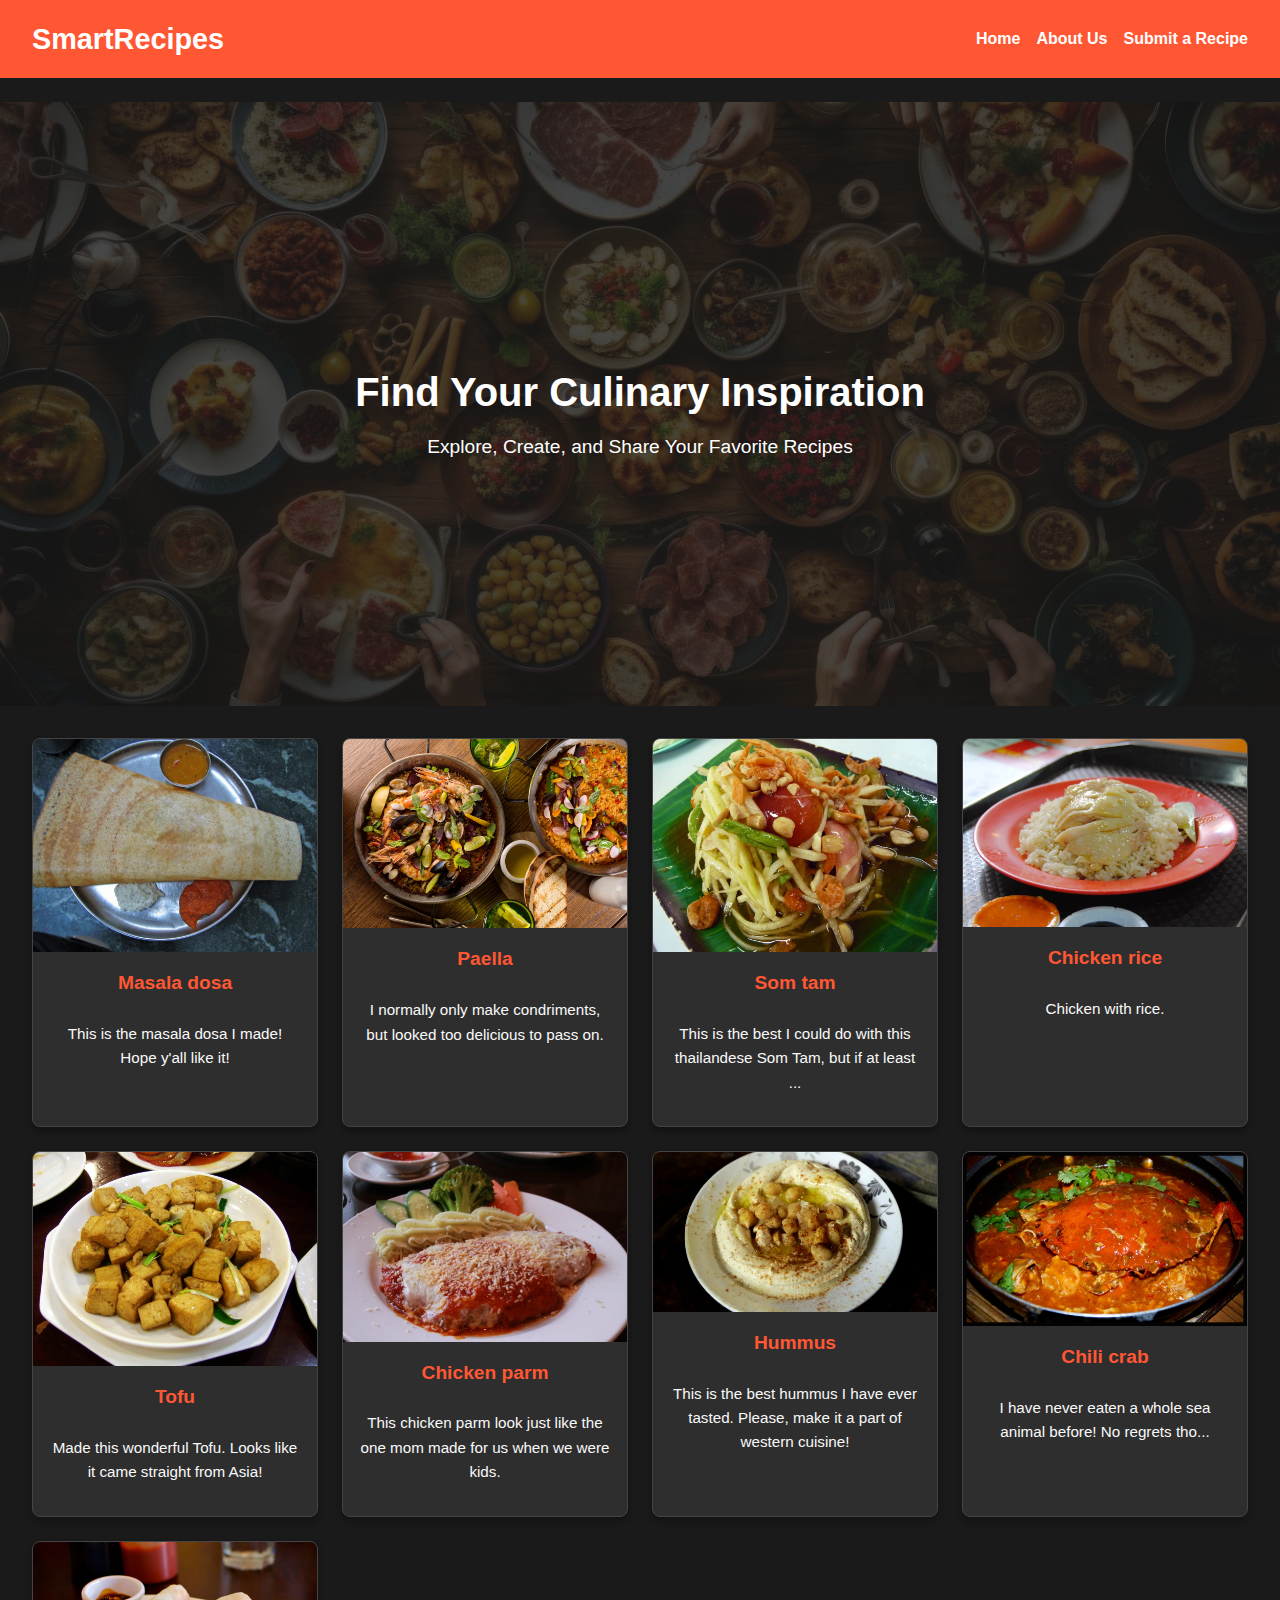
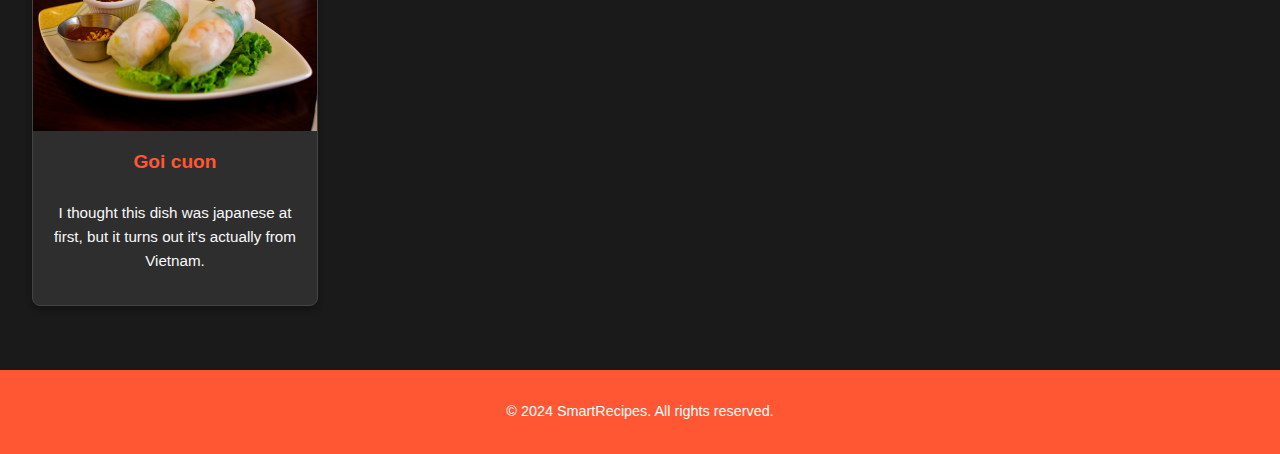
<file: index.html>
<!DOCTYPE html>
<html lang="en">

<head>
    <meta charset="UTF-8">
    <meta name="viewport" content="width=device-width, initial-scale=1.0">
    <title>SmartRecipes - Inspiration for Home Chefs</title>
    <link rel="stylesheet" href="css/styles.css">
</head>

<body>
    <header>
        <h1>SmartRecipes</h1>
        <nav>
            <ul>
                <li><a href="index.html">Home</a></li>
                <li><a href="about.html">About Us</a></li>
                <li><a href="submit.html">Submit a Recipe</a></li>
            </ul>
        </nav>
    </header>

    <section class="hero">
        <div class="hero-text">
            <h2>Find Your Culinary Inspiration</h2>
            <p>Explore, Create, and Share Your Favorite Recipes</p>
        </div>
    </section>

    <main class="content">
        <div class="grid-item">
            <img src="img/image1.webp" alt="Recipe Image 1">
            <h3>Masala dosa</h3>
            <p>This is the masala dosa I made! Hope y'all like it!</p>
        </div>
        <div class="grid-item">
            <img src="img/image2.webp" alt="Recipe Image 2">
            <h3>Paella</h3>
            <p>I normally only make condriments,
                but looked too delicious to pass on.
            </p>
        </div>
        <div class="grid-item">
            <img src="img/image3.webp" alt="Recipe Image 3">
            <h3>Som tam</h3>
            <p>This is the best I could do with this thailandese Som Tam,
                but if at least ...</p>
        </div>
        <div class="grid-item">
            <img src="img/image4.webp" alt="Recipe Image 4">
            <h3>Chicken rice</h3>
            <p>Chicken with rice.</p>
        </div>
        <div class="grid-item">
            <img src="img/image5.webp" alt="Recipe Image 5">
            <h3>Tofu</h3>
            <p>Made this wonderful Tofu. Looks like it came straight from Asia!</p>
        </div>
        <div class="grid-item">
            <img src="img/image6.webp" alt="Recipe Image 6">
            <h3>Chicken parm</h3>
            <p>This chicken parm look just like the one mom made for us when we were kids.</p>
        </div>
        <div class="grid-item">
            <img src="img/image7.webp" alt="Recipe Image 7">
            <h3>Hummus</h3>
            <p>This is the best hummus I have ever tasted. Please, make it a part of western cuisine!</p>
        </div>
        <div class="grid-item">
            <img src="img/image8.webp" alt="Recipe Image 8">
            <h3>Chili crab</h3>
            <p>I have never eaten a whole sea animal before! No regrets tho...</p>
        </div>
        <div class="grid-item">
            <img src="img/image9.webp" alt="Recipe Image 9">
            <h3>Goi cuon</h3>
            <p>I thought this dish was japanese at first, but it turns out it's actually from Vietnam.</p>
        </div>
    </main>

    <footer>
        <p>&copy; 2024 SmartRecipes. All rights reserved.</p>
    </footer>
</body>

</html>
</file>
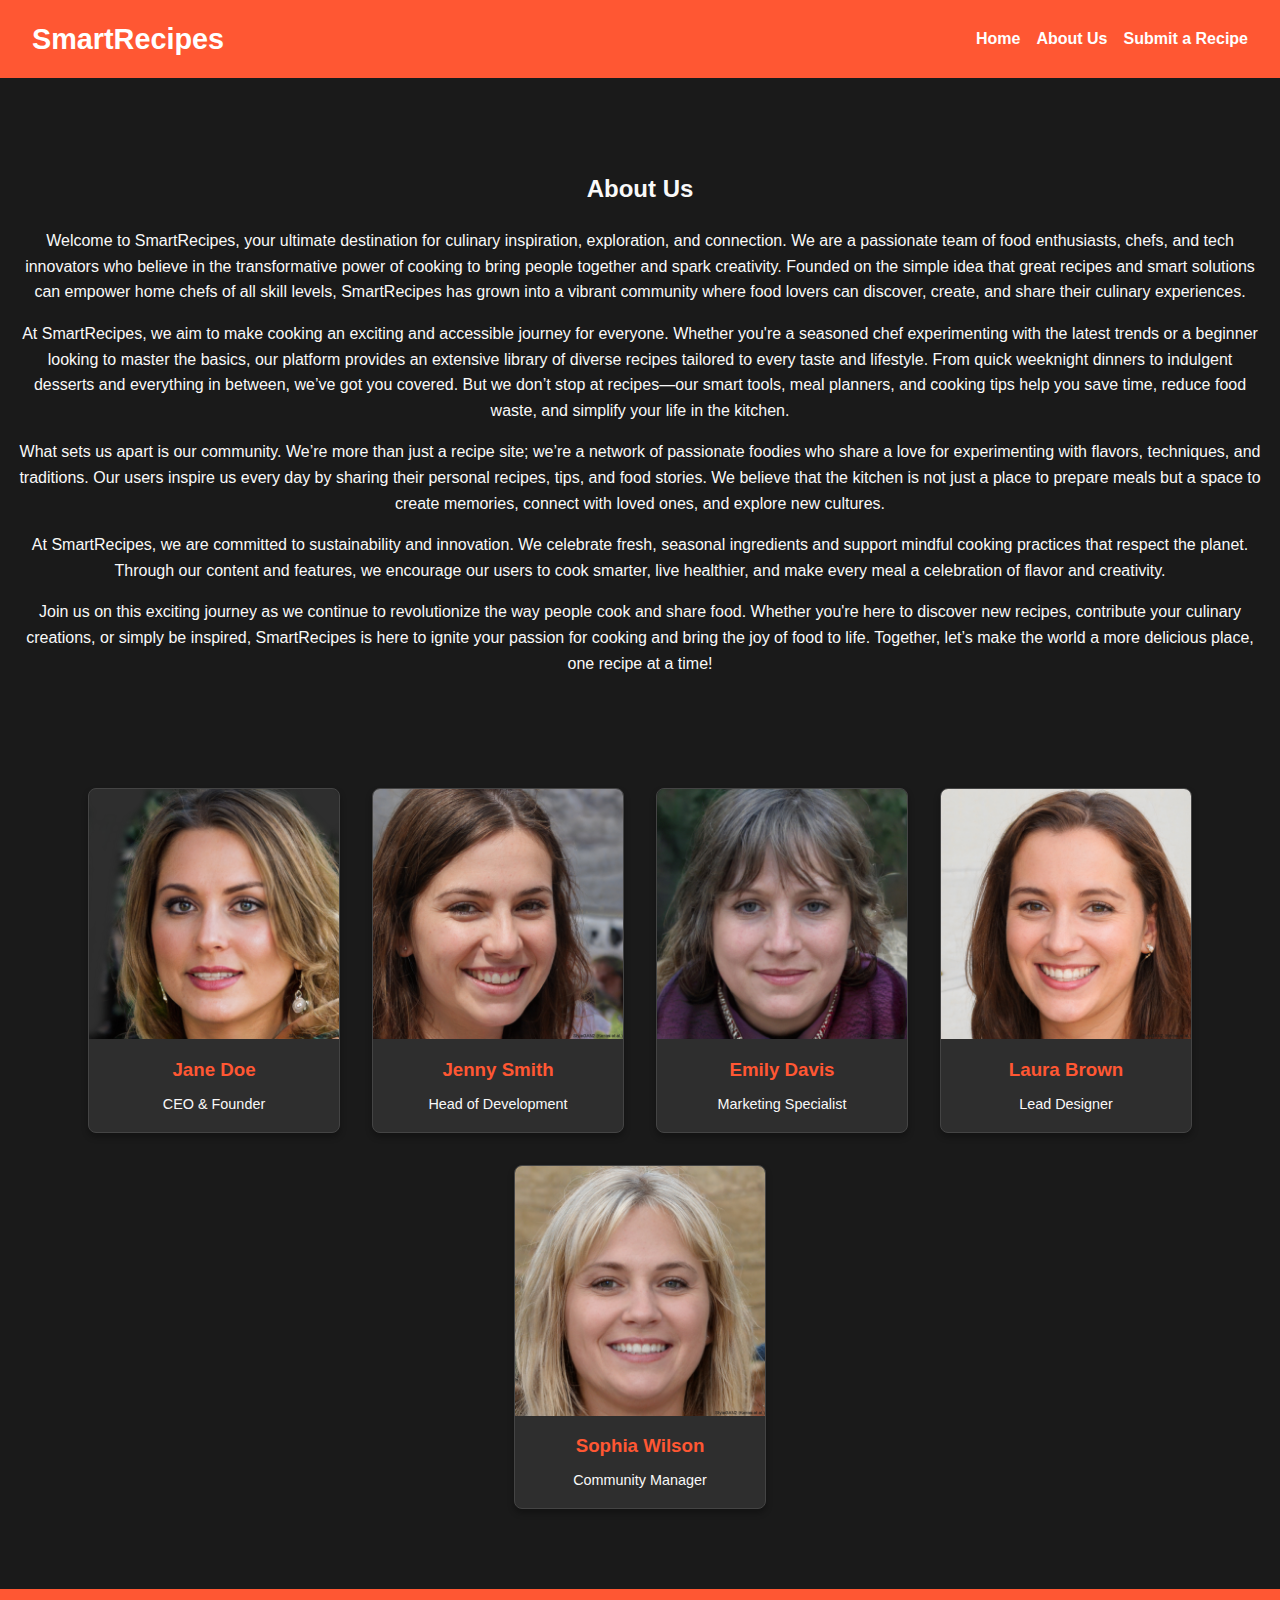
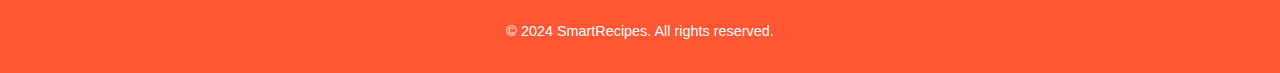
<file: about.html>
<!DOCTYPE html>
<html lang="en">

<head>
    <meta charset="UTF-8">
    <meta name="viewport" content="width=device-width, initial-scale=1.0">
    <title>About Us - SmartRecipes</title>
    <link rel="stylesheet" href="css/styles.css">
</head>

<body>
    <header>
        <h1>SmartRecipes</h1>
        <nav>
            <ul>
                <li><a href="index.html">Home</a></li>
                <li><a href="about.html">About Us</a></li>
                <li><a href="submit.html">Submit a Recipe</a></li>
            </ul>
        </nav>
    </header>

    <main>
        <section class="about-intro">
            <h2>About Us</h2>
            <p>Welcome to SmartRecipes, your ultimate destination for culinary inspiration, exploration, and connection. We are a
            passionate team of food enthusiasts, chefs, and tech innovators who believe in the transformative power of cooking to
            bring people together and spark creativity. Founded on the simple idea that great recipes and smart solutions can
            empower home chefs of all skill levels, SmartRecipes has grown into a vibrant community where food lovers can discover,
            create, and share their culinary experiences.</p>
            
            <p>At SmartRecipes, we aim to make cooking an exciting and accessible journey for everyone. Whether you're a seasoned chef
            experimenting with the latest trends or a beginner looking to master the basics, our platform provides an extensive
            library of diverse recipes tailored to every taste and lifestyle. From quick weeknight dinners to indulgent desserts and
            everything in between, we’ve got you covered. But we don’t stop at recipes—our smart tools, meal planners, and cooking
            tips help you save time, reduce food waste, and simplify your life in the kitchen.</p>
            
            <p>What sets us apart is our community. We’re more than just a recipe site; we’re a network of passionate foodies who share
            a love for experimenting with flavors, techniques, and traditions. Our users inspire us every day by sharing their
            personal recipes, tips, and food stories. We believe that the kitchen is not just a place to prepare meals but a space
            to create memories, connect with loved ones, and explore new cultures.</p>
            
            <p>At SmartRecipes, we are committed to sustainability and innovation. We celebrate fresh, seasonal ingredients and support
            mindful cooking practices that respect the planet. Through our content and features, we encourage our users to cook
            smarter, live healthier, and make every meal a celebration of flavor and creativity.</p>
            
            <p>Join us on this exciting journey as we continue to revolutionize the way people cook and share food. Whether you're here
            to discover new recipes, contribute your culinary creations, or simply be inspired, SmartRecipes is here to ignite your
            passion for cooking and bring the joy of food to life. Together, let’s make the world a more delicious place, one recipe
            at a time!</p>
        </section>

        <section class="employee-grid">
            <div class="employee-card">
                <img src="img/employee1.png" alt="Employee 1">
                <h3>Jane Doe</h3>
                <p>CEO & Founder</p>
            </div>
            <div class="employee-card">
                <img src="img/employee2.jpg" alt="Employee 2">
                <h3>Jenny Smith</h3>
                <p>Head of Development</p>
            </div>
            <div class="employee-card">
                <img src="img/employee3.jpg" alt="Employee 3">
                <h3>Emily Davis</h3>
                <p>Marketing Specialist</p>
            </div>
            <div class="employee-card">
                <img src="img/employee4.jpg" alt="Employee 4">
                <h3>Laura Brown</h3>
                <p>Lead Designer</p>
            </div>
            <div class="employee-card">
                <img src="img/employee5.jpg" alt="Employee 5">
                <h3>Sophia Wilson</h3>
                <p>Community Manager</p>
            </div>
        </section>
    </main>

    <footer>
        <p>&copy; 2024 SmartRecipes. All rights reserved.</p>
    </footer>
</body>

</html>
</file>
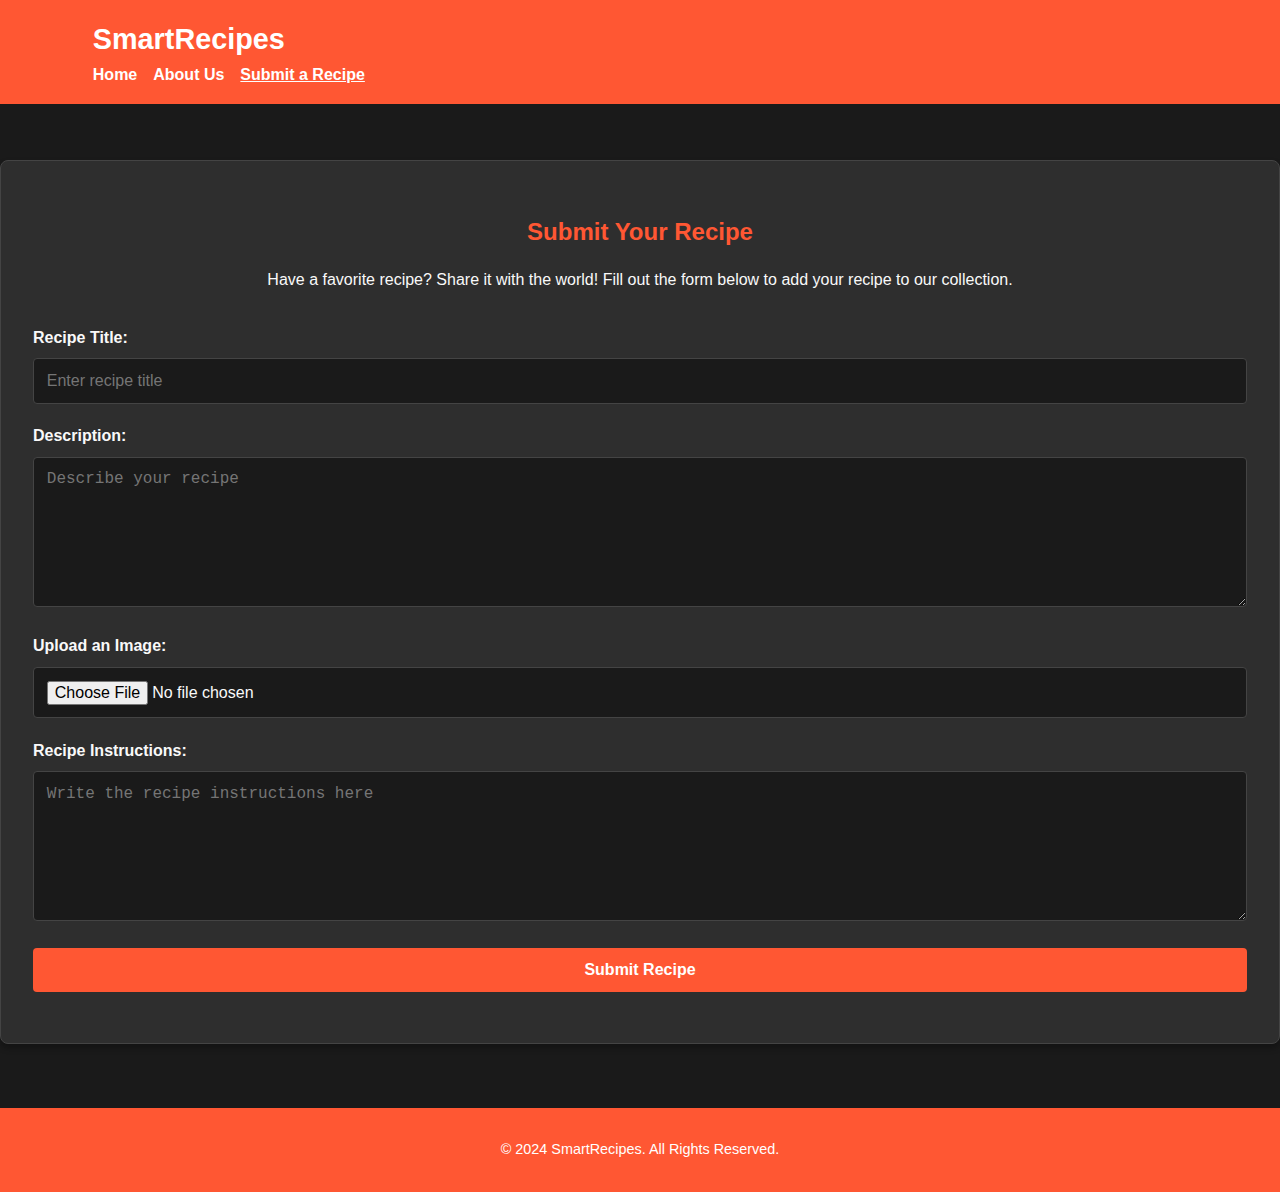
<file: submit.html>
<!DOCTYPE html>
<html lang="en">

<head>
    <meta charset="UTF-8">
    <meta name="viewport" content="width=device-width, initial-scale=1.0">
    <title>Submit a Recipe - SmartRecipes</title>
    <link rel="stylesheet" href="css/styles.css">
</head>

<body>
    <header>
        <div class="container">
            <h1>SmartRecipes</h1>
            <nav>
                <ul>
                    <li><a href="index.html">Home</a></li>
                    <li><a href="about.html">About Us</a></li>
                    <li><a href="submit.html" class="active">Submit a Recipe</a></li>
                </ul>
            </nav>
        </div>
    </header>

    <main>
        <section class="recipe-form">
            <h2>Submit Your Recipe</h2>
            <p class="intro-text">Have a favorite recipe? Share it with the world! Fill out the form below to add your
                recipe to our collection.</p>
            <form action="#" method="post" enctype="multipart/form-data">
                <label for="title">Recipe Title:</label>
                <input type="text" id="title" name="title" placeholder="Enter recipe title" required>

                <label for="description">Description:</label>
                <textarea id="description" name="description" placeholder="Describe your recipe" required></textarea>

                <label for="image">Upload an Image:</label>
                <input type="file" id="image" name="image" accept="image/*" required>

                <label for="recipe">Recipe Instructions:</label>
                <textarea id="recipe" name="recipe" placeholder="Write the recipe instructions here"
                    required></textarea>

                <button type="submit">Submit Recipe</button>
            </form>
        </section>
    </main>

    <footer>
        <div class="container">
            <p>&copy; 2024 SmartRecipes. All Rights Reserved.</p>
        </div>
    </footer>
</body>

</html>
</file>
<file: css/styles.css>
body {
    font-family: 'Arial', sans-serif;
    margin: 0;
    padding: 0;
    color: #F9F9F9;
    line-height: 1.6;
    background-color: #1A1A1A;
}

.container {
    width: 90%;
    max-width: 1200px;
    margin: 0 auto;
}

header {
    background-color: #FF5733;
    color: white;
    padding: 1rem 2rem;
    display: flex;
    justify-content: space-between;
    align-items: center;
    margin-bottom: 1.5rem;
}

header h1 {
    font-size: 1.8rem;
    margin: 0;
}

header nav ul {
    list-style: none;
    margin: 0;
    padding: 0;
    display: flex;
    gap: 1rem;
}

header nav a {
    color: white;
    text-decoration: none;
    font-weight: bold;
}

header nav a:hover,
header nav a.active {
    text-decoration: underline;
}

.hero {
    background-image: url(../img/hero_image.jpg);
    background-size: cover;
    background-position: center;
    background-repeat: no-repeat;
    height: 60vh;
    display: flex;
    justify-content: center;
    align-items: center;
    color: white;
    text-align: center;
    padding: 2rem;
    position: relative;
}

.hero:after {
    content: '';
    position: absolute;
    top: 0;
    left: 0;
    width: 100%;
    height: 100%;
    background: rgba(26, 26, 26, 0.8);
    z-index: 1;
}

.hero-text {
    position: relative;
    z-index: 2;
}

.hero h2 {
    font-size: 2.5rem;
    margin-bottom: 0.5rem;
}

.hero p {
    font-size: 1.2rem;
    margin-top: 0;
}

main {
    padding: 1rem 0;
}

main.content {
    display: grid;
    grid-template-columns: repeat(auto-fit, minmax(250px, 1fr));
    gap: 1.5rem;
    padding: 2rem;
    background-color: #1A1A1A;
}

.grid-item {
    background: #2E2E2E;
    border: 1px solid #444;
    border-radius: 8px;
    overflow: hidden;
    box-shadow: 0 4px 6px rgba(0, 0, 0, 0.3);
    transition: transform 0.3s ease, box-shadow 0.3s ease;
    display: flex;
    flex-direction: column;
    text-align: center;
}

.grid-item img {
    width: 100%;
    height: auto;
    object-fit: cover;
}

.grid-item h3 {
    margin: 1rem 0 0.5rem;
    font-size: 1.2rem;
    color: #FF5733;
}

.grid-item p {
    padding: 0 1rem 1rem;
    font-size: 0.95rem;
    color: #F9F9F9;
}

.grid-item:hover {
    transform: translateY(-5px);
    box-shadow: 0 8px 12px rgba(0, 0, 0, 0.5);
}

.recipe-form {
    background: #2E2E2E;
    padding: 2rem;
    margin: 1rem auto;
    border: 1px solid #444;
    border-radius: 8px;
    box-shadow: 0 4px 6px rgba(0, 0, 0, 0.3);
}

.recipe-form h2 {
    text-align: center;
    color: #FF5733;
    margin-bottom: 1rem;
}

.recipe-form .intro-text {
    text-align: center;
    font-size: 1rem;
    margin-bottom: 2rem;
    color: #F9F9F9;
}

.recipe-form label {
    font-weight: bold;
    color: #F9F9F9;
    margin-bottom: 0.5rem;
    display: block;
}

.recipe-form input,
.recipe-form textarea,
.recipe-form button {
    width: 100%;
    padding: 0.8rem;
    margin-bottom: 1.2rem;
    border: 1px solid #444;
    border-radius: 4px;
    font-size: 1rem;
    box-sizing: border-box;
    background-color: #1A1A1A;
    color: #F9F9F9;
}

.recipe-form textarea {
    resize: vertical;
    min-height: 150px;
}

.recipe-form button {
    background-color: #FF5733;
    color: white;
    border: none;
    cursor: pointer;
    font-size: 1rem;
    font-weight: bold;
    transition: background-color 0.3s ease;
}

.recipe-form button:hover {
    background-color: #E04E2B;
}

.about-intro {
    text-align: center;
    padding: 2rem 1rem;
    margin-bottom: 2rem;
    background-color: #1A1A1A;
    color: #F9F9F9;
}

.employee-grid {
    display: flex;
    flex-wrap: wrap;
    gap: 2rem;
    justify-content: center;
    padding: 2rem 1rem;
    background-color: #1A1A1A;
}

.employee-card {
    background: #2E2E2E;
    border: 1px solid #444;
    border-radius: 8px;
    overflow: hidden;
    width: 250px;
    text-align: center;
    box-shadow: 0 4px 6px rgba(0, 0, 0, 0.3);
    transition: transform 0.3s ease, box-shadow 0.3s ease;
}

.employee-card img {
    width: 100%;
    height: auto;
}

.employee-card h3 {
    margin: 0.5rem 0;
    color: #FF5733;
}

.employee-card p {
    margin: 0.5rem 0 1rem;
    color: #F9F9F9;
    font-size: 0.9rem;
}

.employee-card:hover {
    transform: translateY(-5px);
    box-shadow: 0 8px 12px rgba(0, 0, 0, 0.5);
}

footer {
    background-color: #FF5733;
    color: white;
    padding: 1rem 0;
    text-align: center;
    margin-top: 2rem;
    font-size: 0.9rem;
}
</file>
